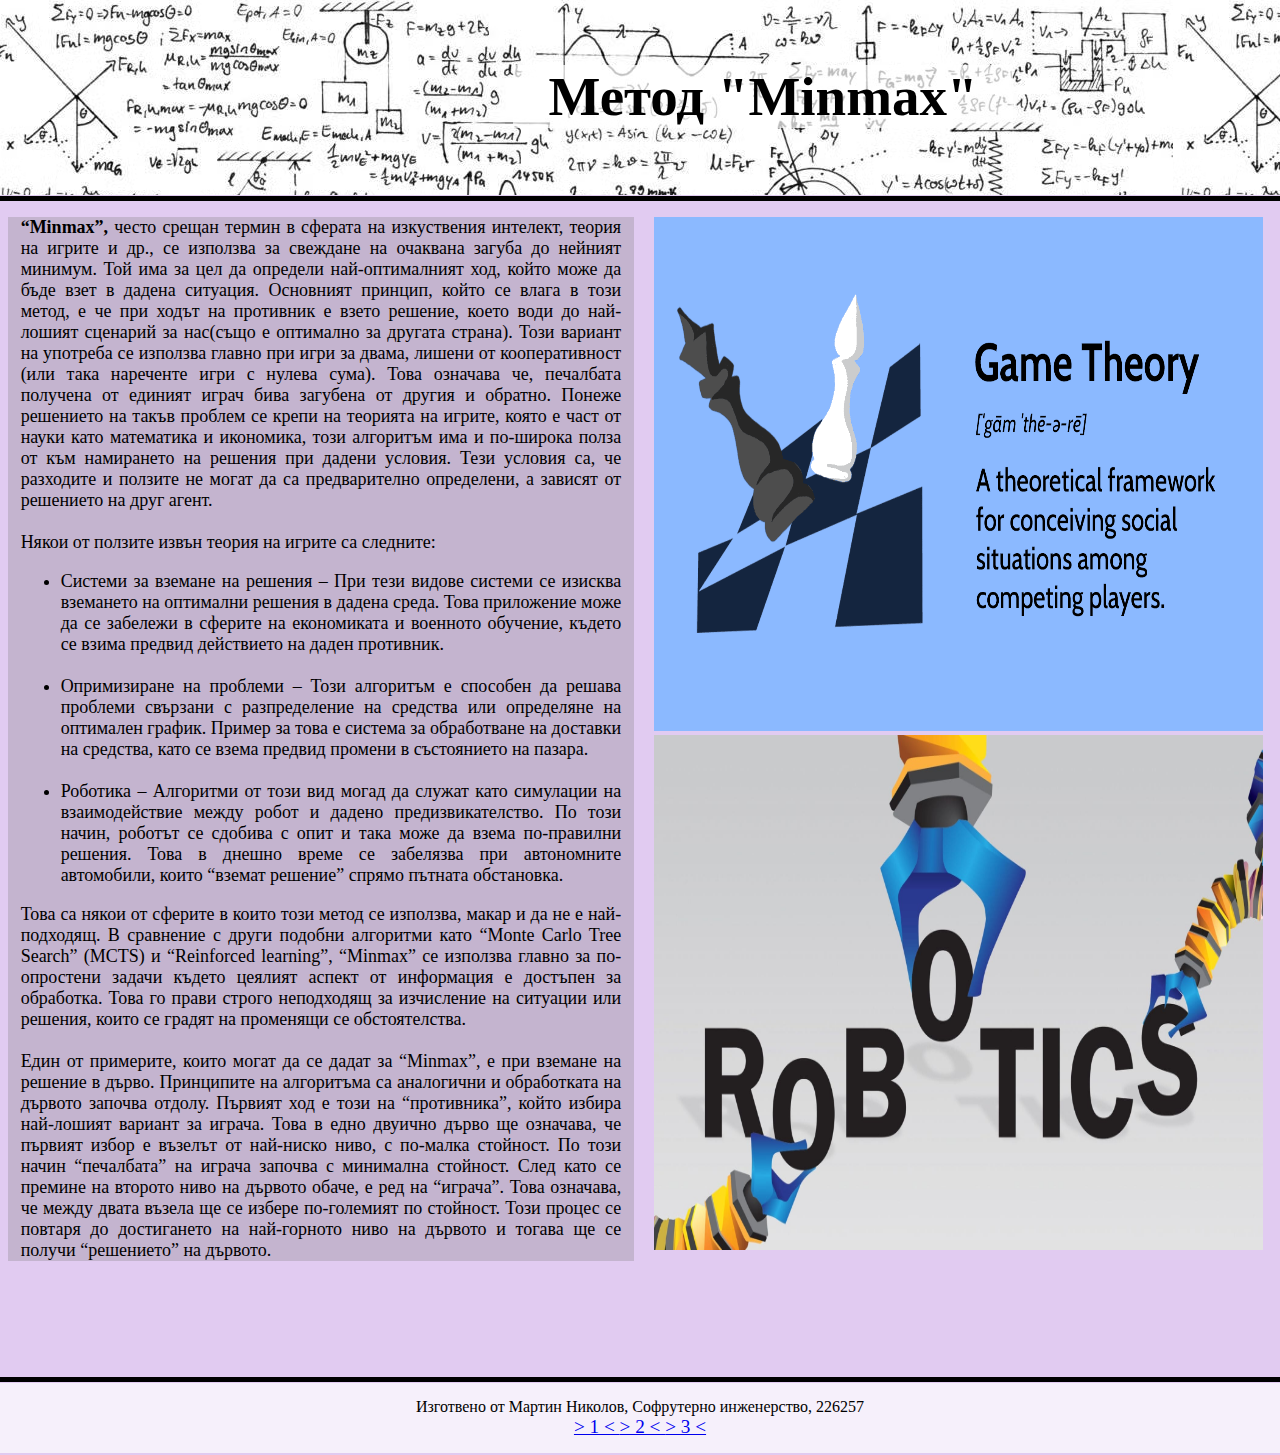
<file: sites/index.html>
<!DOCTYPE html>
<link rel="stylesheet" href="https://cdnjs.cloudflare.com/ajax/libs/animate.css/4.1.1/animate.min.css"/>
<html lang="en">
<head>
    <meta charset="UTF-8">
    <meta name="viewport" content="width=device-width, initial-scale=1.0">
    <title>Minmax</title>
    <link rel="stylesheet" href="css/style.css">
</head>
<body>
    <header> <h1> Метод "Minmax" </h1> </header>
    <p></p>
    <div class = "container"> <div class = "text"> <b> “Minmax”, </b> често срещан термин в сферата на изкуствения интелект, теория на игрите и др., 
    се използва за свеждане на очаквана загуба до нейният минимум. Той има за цел да определи 
    най-оптималният ход, който може да бъде взет в дадена ситуация. Основният принцип, който се 
    влага в този метод, е че при ходът на противник е взето решение, което води до най-лошият 
    сценарий за нас(също е оптимално за другата страна). Този вариант на употреба се използва 
    главно при игри за двама, лишени от кооперативност (или така нареченте игри с нулева сума). 
    Това означава че, печалбата получена от единият играч бива загубена от другия и обратно. Понеже 
    решението на такъв проблем се крепи на теорията на игрите, която е част от науки като математика 
    и икономика, този алгоритъм има и по-широка полза от към намирането на решения при дадени условия. 
    Тези условия са, че разходите и ползите не могат да са предварително определени, а зависят от 
    решението на друг агент. <br> <br> Някои от ползите извън теория на игрите са следните: <br> 
    <ul>
    <li>Системи за вземане на решения – При тези видове системи се изисква вземането на оптимални решения в дадена среда. 
        Това приложение може да се забележи в сферите на економиката и военното обучение, където се взима предвид действието на 
        даден противник.</li> <br>
    <li>Опримизиране на проблеми – Този алгоритъм е способен да решава проблеми свързани с разпределение на средства или определяне на оптимален график. 
        Пример за това е система за обработване на доставки на средства, като се взема предвид промени в състоянието на пазара.</li> <br>
    <li> Роботика – Алгоритми от този вид могад да служат като симулации на взаимодействие между робот и дадено предизвикателство. По 
        този начин, роботът се сдобива с опит и така може да взема по-правилни решения. Това в днешно време се забелязва при автономните 
        автомобили, които “вземат решение” спрямо пътната обстановка.</li>
    </ul>
    Това са някои от сферите в които този метод се използва, макар и да не е най-подходящ. В сравнение с други подобни алгоритми като “Monte Carlo Tree Search” 
    (MCTS) и “Reinforced learning”, “Minmax” се използва главно за по-опростени задачи където цеялият аспект от информация е достъпен за обработка. Това го прави 
    строго неподходящ за изчисление на ситуации или решения, които се градят на променящи се обстоятелства. <br> <br>
    Един от примерите, които могат да се дадат за “Minmax”, е при вземане на решение в дърво. Принципите на алгоритъма са аналогични и обработката на дървото започва отдолу. 
    Първият ход е този на “противника”, който избира най-лошият вариант за играча. Това в едно двуично дърво ще означава, че първият избор е възелът от най-ниско ниво, с по-малка стойност. 
    По този начин “печалбата” на играча започва с минимална стойност. След като се премине на второто ниво на дървото обаче, е ред на “играча”. Това означава, че между двата възела ще се избере  
    по-големият по стойност. Този процес се повтаря до достигането на най-горното ниво на дървото и тогава ще  се получи “решението” на дървото. 
 </div> <div class = "image_container"> <img src = "images/game_theory.png"> <img src = "images/robotics.jpg"> </div> </div> 
<p></p>
 <footer> Изготвено от Мартин Николов, Софрутерно инженерство, 226257 <br> <a href = "loading3.html" b style = "font-size: larger;"> > 1 <  <a href = "loading.html" b style = "font-size: larger;"> > 2 < <a href = "loading2.html" b style = "font-size: larger;"> > 3 < </footer>
</body>
</html>
</file>
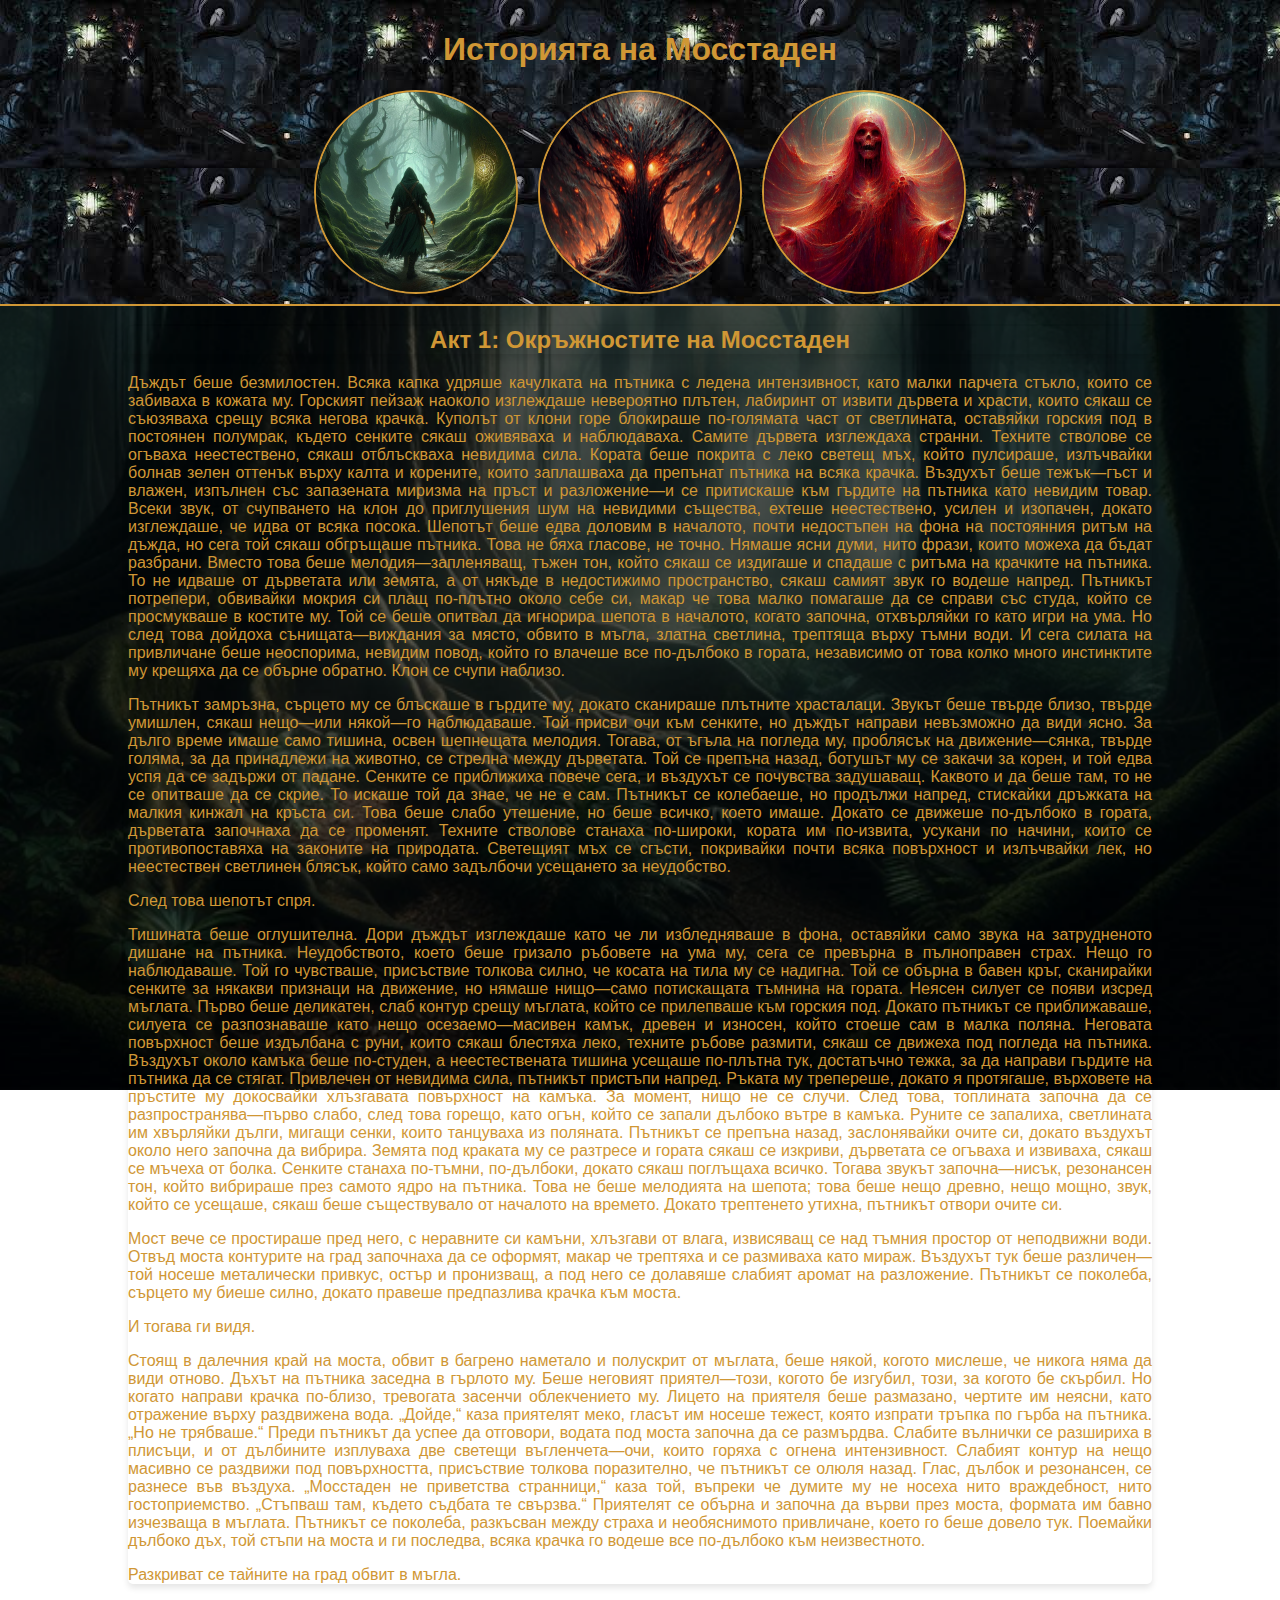
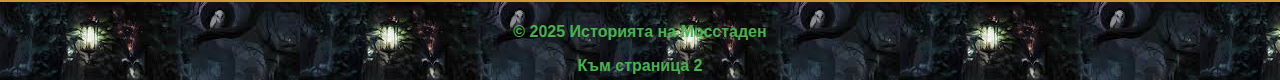
<file: page1.html>
<!DOCTYPE html>
<link rel="stylesheet" href="https://cdnjs.cloudflare.com/ajax/libs/animate.css/4.1.1/animate.min.css"/>
<html lang="en">
<head>
    <meta charset="UTF-8">
    <meta name="viewport" content="width=device-width, initial-scale=1.0">
    <title>Историята на Мосстаден</title>
    <style>
      @import url(style.css)
    </style>
</head>
<body>
    <header class="animate__animated animate__backInDown">
        <h1>Историята на Мосстаден</h1>
        <div class="image-slots">
            <img class = "glitch-text" src="Picture1.png" alt="Image Slot 1">
            <img class = "glitch-text" src="Picture4.png" alt="Image Slot 2">
            <img class = "glitch-text" src="Picture5.png" alt="Image Slot 3">
        </div>
    </header>
    <div class="divider"></div>
    <section>
        <h2 class = "glitch-text">Акт 1: Окръжностите на Мосстаден</h2>
        <p class = "glitch-text">Дъждът беше безмилостен. Всяка капка удряше качулката на пътника с ледена интензивност, като малки парчета стъкло, които се забиваха в кожата му. Горският пейзаж наоколо изглеждаше невероятно плътен, лабиринт от извити дървета и храсти, които сякаш се съюзяваха срещу всяка негова крачка. Куполът от клони горе блокираше по-голямата част от светлината, оставяйки горския под в постоянен полумрак, където сенките сякаш оживяваха и наблюдаваха.
            Самите дървета изглеждаха странни. Техните стволове се огъваха неестествено, сякаш отблъскваха невидима сила. Кората беше покрита с леко светещ мъх, който пулсираше, излъчвайки болнав зелен оттенък върху калта и корените, които заплашваха да препънат пътника на всяка крачка. Въздухът беше тежък—гъст и влажен, изпълнен със запазената миризма на пръст и разложение—и се притискаше към гърдите на пътника като невидим товар. Всеки звук, от счупването на клон до приглушения шум на невидими същества, ехтеше неестествено, усилен и изопачен, докато изглеждаше, че идва от всяка посока.
            Шепотът беше едва доловим в началото, почти недостъпен на фона на постоянния ритъм на дъжда, но сега той сякаш обгръщаше пътника. Това не бяха гласове, не точно. Нямаше ясни думи, нито фрази, които можеха да бъдат разбрани. Вместо това беше мелодия—запленяващ, тъжен тон, който сякаш се издигаше и спадаше с ритъма на крачките на пътника. То не идваше от дърветата или земята, а от някъде в недостижимо пространство, сякаш самият звук го водеше напред.
            Пътникът потрепери, обвивайки мокрия си плащ по-плътно около себе си, макар че това малко помагаше да се справи със студа, който се просмукваше в костите му. Той се беше опитвал да игнорира шепота в началото, когато започна, отхвърляйки го като игри на ума. Но след това дойдоха сънищата—виждания за място, обвито в мъгла, златна светлина, трептяща върху тъмни води. И сега силата на привличане беше неоспорима, невидим повод, който го влачеше все по-дълбоко в гората, независимо от това колко много инстинктите му крещяха да се обърне обратно.
            Клон се счупи наблизо. 
        <p class = "glitch-text">Пътникът замръзна, сърцето му се блъскаше в гърдите му, докато сканираше плътните храсталаци. Звукът беше твърде близо, твърде умишлен, сякаш нещо—или някой—го наблюдаваше. Той присви очи към сенките, но дъждът направи невъзможно да види ясно. За дълго време имаше само тишина, освен шепнещата мелодия. Тогава, от ъгъла на погледа му, проблясък на движение—сянка, твърде голяма, за да принадлежи на животно, се стрелна между дърветата.
            Той се препъна назад, ботушът му се закачи за корен, и той едва успя да се задържи от падане. Сенките се приближиха повече сега, и въздухът се почувства задушаващ. Каквото и да беше там, то не се опитваше да се скрие. То искаше той да знае, че не е сам.
            Пътникът се колебаеше, но продължи напред, стискайки дръжката на малкия кинжал на кръста си. Това беше слабо утешение, но беше всичко, което имаше. Докато се движеше по-дълбоко в гората, дърветата започнаха да се променят. Техните стволове станаха по-широки, кората им по-извита, усукани по начини, които се противопоставяха на законите на природата. Светещият мъх се сгъсти, покривайки почти всяка повърхност и излъчвайки лек, но неестествен светлинен блясък, който само задълбочи усещането за неудобство. </p>
        <p class = "glitch-text"> След това шепотът спря. </p>
        <p class = "glitch-text"> Тишината беше оглушителна. Дори дъждът изглеждаше като че ли избледняваше в фона, оставяйки само звука на затрудненото дишане на пътника. Неудобството, което беше гризало ръбовете на ума му, сега се превърна в пълноправен страх. Нещо го наблюдаваше. Той го чувстваше, присъствие толкова силно, че косата на тила му се надигна. Той се обърна в бавен кръг, сканирайки сенките за някакви признаци на движение, но нямаше нищо—само потискащата тъмнина на гората.
            Неясен силует се появи изсред мъглата.
            Първо беше деликатен, слаб контур срещу мъглата, който се прилепваше към горския под. Докато пътникът се приближаваше, силуета се разпознаваше като нещо осезаемо—масивен камък, древен и износен, който стоеше сам в малка поляна. Неговата повърхност беше издълбана с руни, които сякаш блестяха леко, техните ръбове размити, сякаш се движеха под погледа на пътника. Въздухът около камъка беше по-студен, а неестествената тишина усещаше по-плътна тук, достатъчно тежка, за да направи гърдите на пътника да се стягат.
            Привлечен от невидима сила, пътникът пристъпи напред. Ръката му трепереше, докато я протягаше, върховете на пръстите му докосвайки хлъзгавата повърхност на камъка. За момент, нищо не се случи. След това, топлината започна да се разпространява—първо слабо, след това горещо, като огън, който се запали дълбоко вътре в камъка. Руните се запалиха, светлината им хвърляйки дълги, мигащи сенки, които танцуваха из поляната. Пътникът се препъна назад, заслонявайки очите си, докато въздухът около него започна да вибрира.
            Земята под краката му се разтресе и гората сякаш се изкриви, дърветата се огъваха и извиваха, сякаш се мъчеха от болка. Сенките станаха по-тъмни, по-дълбоки, докато сякаш поглъщаха всичко. Тогава звукът започна—нисък, резонансен тон, който вибрираше през самото ядро на пътника. Това не беше мелодията на шепота; това беше нещо древно, нещо мощно, звук, който се усещаше, сякаш беше съществувало от началото на времето.
            Докато трептенето утихна, пътникът отвори очите си. </p>
        <p class = "glitch-text"> Мост вече се простираше пред него, с неравните си камъни, хлъзгави от влага, извисяващ се над тъмния простор от неподвижни води. Отвъд моста контурите на град започнаха да се оформят, макар че трептяха и се размиваха като мираж. Въздухът тук беше различен—той носеше металически привкус, остър и пронизващ, а под него се долавяше слабият аромат на разложение. Пътникът се поколеба, сърцето му биеше силно, докато правеше предпазлива крачка към моста. </p>
        <p class = "glitch-text"> И тогава ги видя. </p>
        <p class = "glitch-text"> Стоящ в далечния край на моста, обвит в багрено наметало и полускрит от мъглата, беше някой, когото мислеше, че никога няма да види отново. Дъхът на пътника заседна в гърлото му. Беше неговият приятел—този, когото бе изгубил, този, за когото бе скърбил. Но когато направи крачка по-близо, тревогата засенчи облекчението му. Лицето на приятеля беше размазано, чертите им неясни, като отражение върху раздвижена вода.
            „Дойде,“ каза приятелят меко, гласът им носеше тежест, която изпрати тръпка по гърба на пътника. „Но не трябваше.“
            Преди пътникът да успее да отговори, водата под моста започна да се размърдва. Слабите вълнички се разшириха в плисъци, и от дълбините изплуваха две светещи въгленчета—очи, които горяха с огнена интензивност. Слабият контур на нещо масивно се раздвижи под повърхността, присъствие толкова поразително, че пътникът се олюля назад. Глас, дълбок и резонансен, се разнесе във въздуха.
            „Мосстаден не приветства странници,“ каза той, въпреки че думите му не носеха нито враждебност, нито гостоприемство. „Стъпваш там, където съдбата те свързва.“
            Приятелят се обърна и започна да върви през моста, формата им бавно изчезваща в мъглата. Пътникът се поколеба, разкъсван между страха и необяснимото привличане, което го беше довело тук. Поемайки дълбоко дъх, той стъпи на моста и ги последва, всяка крачка го водеше все по-дълбоко към неизвестното.
            </p>
        <p class = "glitch-text">Разкриват се тайните на град обвит в мъгла.</p>
    </section>

</body>
<div class="divider"></div>
<footer class = "animate__animated animate__backInUp">
    <div class="footer-content">
        <p>&copy; 2025 Историята на Мосстаден</p>
        <a href="page2.html">Към страница 2</a>
    </div>
</footer>
</html>
</file>
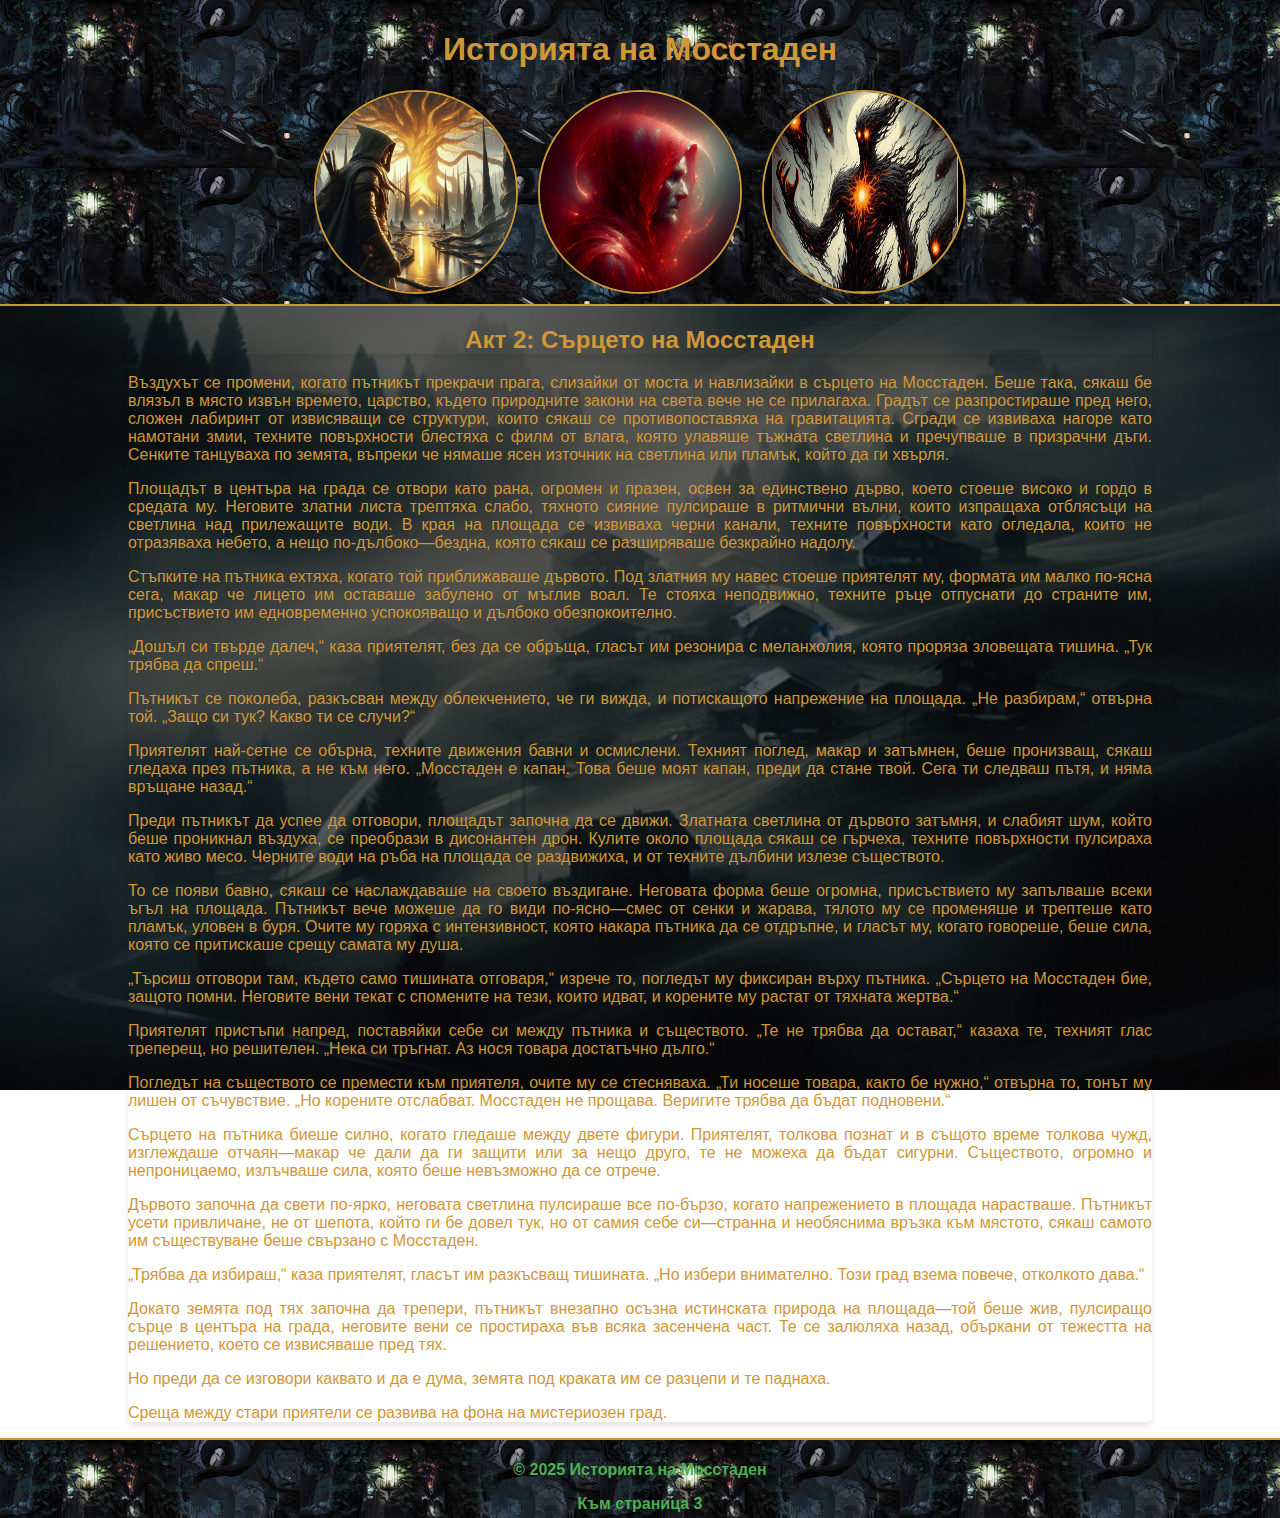
<file: page2.html>
<!DOCTYPE html>
<html lang="en">
    <link rel="stylesheet" href="https://cdnjs.cloudflare.com/ajax/libs/animate.css/4.1.1/animate.min.css"/>
<head>
    <meta charset="UTF-8">
    <meta name="viewport" content="width=device-width, initial-scale=1.0">
    <title>Историята на Мосстаден</title>
    <style>
      @import url(style1.css)
    </style>
</head>
<body>
    <header class = "animate__animated animate__backInRight">
        <h1>Историята на Мосстаден</h1>
        <div class="image-slots">
            <img src="Picture2.png" alt="Image Slot 1">
            <img src="Picture6.png" alt="Image Slot 2">
            <img src="Picture8.png" alt="Image Slot 3">
        </div>

    </header>
    <div class="divider"></div>
    <section>
        <h2>Акт 2: Сърцето на Мосстаден</h2>
        <p>Въздухът се промени, когато пътникът прекрачи прага, слизайки от моста и навлизайки в сърцето на Мосстаден. Беше така, сякаш бе влязъл в място извън времето, царство, където природните закони на света вече не се прилагаха. Градът се разпростираше пред него, сложен лабиринт от извисяващи се структури, които сякаш се противопоставяха на гравитацията. Сгради се извиваха нагоре като намотани змии, техните повърхности блестяха с филм от влага, която улавяше тъжната светлина и пречупваше в призрачни дъги. Сенките танцуваха по земята, въпреки че нямаше ясен източник на светлина или пламък, който да ги хвърля. </p>
Площадът в центъра на града се отвори като рана, огромен и празен, освен за единствено дърво, което стоеше високо и гордо в средата му. Неговите златни листа трептяха слабо, тяхното сияние пулсираше в ритмични вълни, които изпращаха отблясъци на светлина над прилежащите води. В края на площада се извиваха черни канали, техните повърхности като огледала, които не отразяваха небето, а нещо по-дълбоко—бездна, която сякаш се разширяваше безкрайно надолу.
<p>Стъпките на пътника ехтяха, когато той приближаваше дървото. Под златния му навес стоеше приятелят му, формата им малко по-ясна сега, макар че лицето им оставаше забулено от мъглив воал. Те стояха неподвижно, техните ръце отпуснати до страните им, присъствието им едновременно успокояващо и дълбоко обезпокоително.</p>
<p>„Дошъл си твърде далеч,“ каза приятелят, без да се обръща, гласът им резонира с меланхолия, която проряза зловещата тишина. „Тук трябва да спреш.“</p>
<p>Пътникът се поколеба, разкъсван между облекчението, че ги вижда, и потискащото напрежение на площада. „Не разбирам,“ отвърна той. „Защо си тук? Какво ти се случи?“</p>
<p>Приятелят най-сетне се обърна, техните движения бавни и осмислени. Техният поглед, макар и затъмнен, беше пронизващ, сякаш гледаха през пътника, а не към него. „Мосстаден е капан. Това беше моят капан, преди да стане твой. Сега ти следваш пътя, и няма връщане назад.“</p>
<p>Преди пътникът да успее да отговори, площадът започна да се движи. Златната светлина от дървото затъмня, и слабият шум, който беше проникнал въздуха, се преобрази в дисонантен дрон. Кулите около площада сякаш се гърчеха, техните повърхности пулсираха като живо месо. Черните води на ръба на площада се раздвижиха, и от техните дълбини излезе съществото.</p>
<p>То се появи бавно, сякаш се наслаждаваше на своето въздигане. Неговата форма беше огромна, присъствието му запълваше всеки ъгъл на площада. Пътникът вече можеше да го види по-ясно—смес от сенки и жарава, тялото му се променяше и трептеше като пламък, уловен в буря. Очите му горяха с интензивност, която накара пътника да се отдръпне, и гласът му, когато говореше, беше сила, която се притискаше срещу самата му душа.</p>
<p>„Търсиш отговори там, където само тишината отговаря,“ изрече то, погледът му фиксиран върху пътника. „Сърцето на Мосстаден бие, защото помни. Неговите вени текат с спомените на тези, които идват, и корените му растат от тяхната жертва.“</p>
<p>Приятелят пристъпи напред, поставяйки себе си между пътника и съществото. „Те не трябва да остават,“ казаха те, техният глас треперещ, но решителен. „Нека си тръгнат. Аз нося товара достатъчно дълго.“</p>
<p>Погледът на съществото се премести към приятеля, очите му се стесняваха. „Ти носеше товара, както бе нужно,“ отвърна то, тонът му лишен от съчувствие. „Но корените отслабват. Мосстаден не прощава. Веригите трябва да бъдат подновени.“</p>
<p>Сърцето на пътника биеше силно, когато гледаше между двете фигури. Приятелят, толкова познат и в същото време толкова чужд, изглеждаше отчаян—макар че дали да ги защити или за нещо друго, те не можеха да бъдат сигурни. Съществото, огромно и непроницаемо, излъчваше сила, която беше невъзможно да се отрече.</p>
<p>Дървото започна да свети по-ярко, неговата светлина пулсираше все по-бързо, когато напрежението в площада нарастваше. Пътникът усети привличане, не от шепота, който ги бе довел тук, но от самия себе си—странна и необяснима връзка към мястото, сякаш самото им съществуване беше свързано с Мосстаден.</p>
<p>„Трябва да избираш,“ каза приятелят, гласът им разкъсващ тишината. „Но избери внимателно. Този град взема повече, отколкото дава.“</p>
<p>Докато земята под тях започна да трепери, пътникът внезапно осъзна истинската природа на площада—той беше жив, пулсиращо сърце в центъра на града, неговите вени се простираха във всяка засенчена част. Те се залюляха назад, объркани от тежестта на решението, което се извисяваше пред тях.</p>
<p>Но преди да се изговори каквато и да е дума, земята под краката им се разцепи и те паднаха.

        <p>Среща между стари приятели се развива на фона на мистериозен град.</p>
    </section>

</body>
<div class="divider"></div>
<footer class = "animate__animated animate__backInRight">
    <div class="footer-content">
        <p>&copy; 2025 Историята на Мосстаден</p>
        <a href ="page3.html">Към страница 3</a>
    </div>
</footer>
</html>
</file>
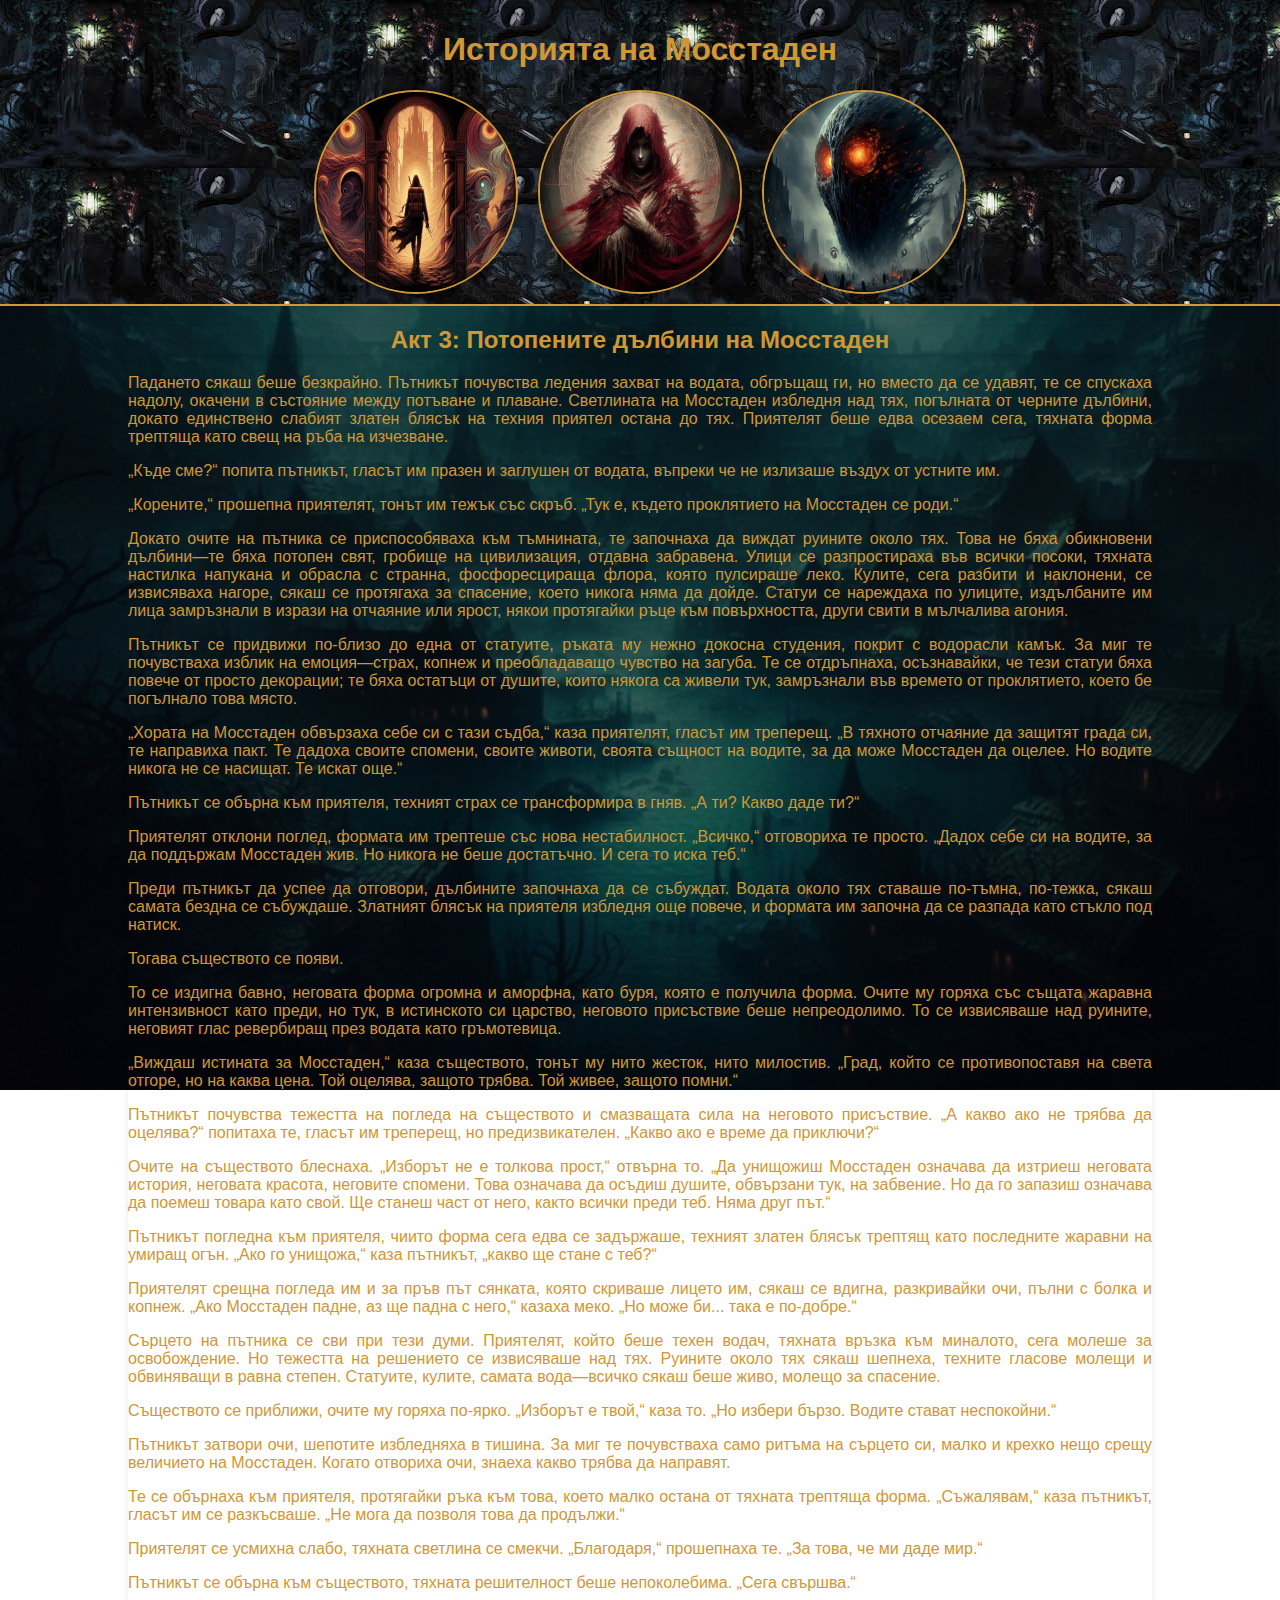
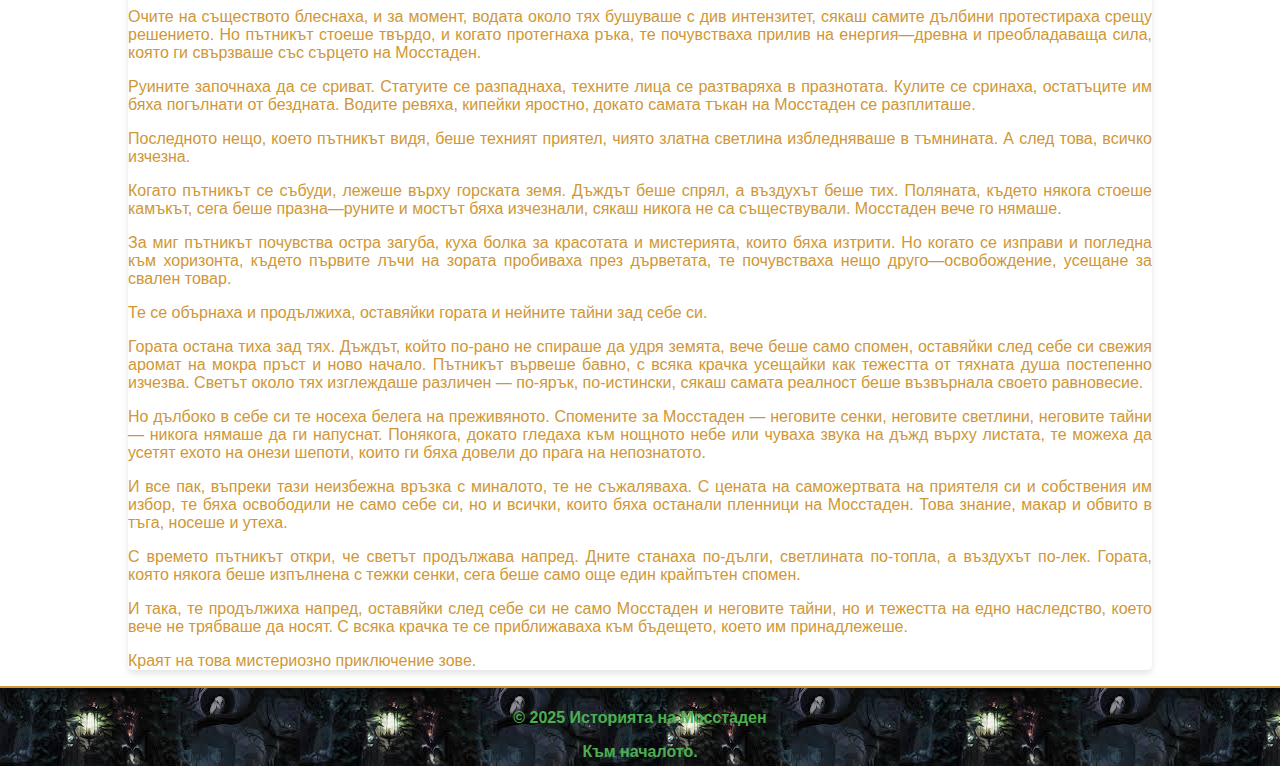
<file: page3.html>
<!DOCTYPE html>
<html lang="en">
<link rel="stylesheet" href="https://cdnjs.cloudflare.com/ajax/libs/animate.css/4.1.1/animate.min.css"/>
<head>
    <meta charset="UTF-8">
    <meta name="viewport" content="width=device-width, initial-scale=1.0">
    <title>Историята на Мосстаден</title>
    <style>
      @import url(style2.css)
    </style>
</head>
<body>
    <header class = "animate__animated animate__backInLeft">
        <h1>Историята на Мосстаден</h1>
        <div class="image-slots">
            <img src="Picture3.png" alt="Image Slot 1">
            <img src="Picture7.png" alt="Image Slot 2">
            <img src="Picture9.png" alt="Image Slot 3">
        </div>

    </header>
    <div class="divider"></div>
    <section>
        <h2>Акт 3: Потопените дълбини на Мосстаден</h2>
<p>Падането сякаш беше безкрайно. Пътникът почувства ледения захват на водата, обгръщащ ги, но вместо да се удавят, те се спускаха надолу, окачени в състояние между потъване и плаване. Светлината на Мосстаден избледня над тях, погълната от черните дълбини, докато единствено слабият златен блясък на техния приятел остана до тях. Приятелят беше едва осезаем сега, тяхната форма трептяща като свещ на ръба на изчезване.</p>
<p>„Къде сме?“ попита пътникът, гласът им празен и заглушен от водата, въпреки че не излизаше въздух от устните им.</p>
<p>„Корените,“ прошепна приятелят, тонът им тежък със скръб. „Тук е, където проклятието на Мосстаден се роди.“</p>
<p>Докато очите на пътника се приспособяваха към тъмнината, те започнаха да виждат руините около тях. Това не бяха обикновени дълбини—те бяха потопен свят, гробище на цивилизация, отдавна забравена. Улици се разпростираха във всички посоки, тяхната настилка напукана и обрасла с странна, фосфоресцираща флора, която пулсираше леко. Кулите, сега разбити и наклонени, се извисяваха нагоре, сякаш се протягаха за спасение, което никога няма да дойде. Статуи се нареждаха по улиците, издълбаните им лица замръзнали в изрази на отчаяние или ярост, някои протягайки ръце към повърхността, други свити в мълчалива агония.</p>
<p>Пътникът се придвижи по-близо до една от статуите, ръката му нежно докосна студения, покрит с водорасли камък. За миг те почувстваха изблик на емоция—страх, копнеж и преобладаващо чувство на загуба. Те се отдръпнаха, осъзнавайки, че тези статуи бяха повече от просто декорации; те бяха остатъци от душите, които някога са живели тук, замръзнали във времето от проклятието, което бе погълнало това място.</p>
<p>„Хората на Мосстаден обвързаха себе си с тази съдба,“ каза приятелят, гласът им треперещ. „В тяхното отчаяние да защитят града си, те направиха пакт. Те дадоха своите спомени, своите животи, своята същност на водите, за да може Мосстаден да оцелее. Но водите никога не се насищат. Те искат още.“</p>
<p>Пътникът се обърна към приятеля, техният страх се трансформира в гняв. „А ти? Какво даде ти?“</p>
<p>Приятелят отклони поглед, формата им трептеше със нова нестабилност. „Всичко,“ отговориха те просто. „Дадох себе си на водите, за да поддържам Мосстаден жив. Но никога не беше достатъчно. И сега то иска теб.“</p>
<p>Преди пътникът да успее да отговори, дълбините започнаха да се събуждат. Водата около тях ставаше по-тъмна, по-тежка, сякаш самата бездна се събуждаше. Златният блясък на приятеля избледня още повече, и формата им започна да се разпада като стъкло под натиск.</p>
<p>Тогава съществото се появи.</p>
<p>То се издигна бавно, неговата форма огромна и аморфна, като буря, която е получила форма. Очите му горяха със същата жаравна интензивност като преди, но тук, в истинското си царство, неговото присъствие беше непреодолимо. То се извисяваше над руините, неговият глас ревербиращ през водата като гръмотевица.</p>
<p>„Виждаш истината за Мосстаден,“ каза съществото, тонът му нито жесток, нито милостив. „Град, който се противопоставя на света отгоре, но на каква цена. Той оцелява, защото трябва. Той живее, защото помни.“</p>
<p>Пътникът почувства тежестта на погледа на съществото и смазващата сила на неговото присъствие. „А какво ако не трябва да оцелява?“ попитаха те, гласът им треперещ, но предизвикателен. „Какво ако е време да приключи?“</p>
<p>Очите на съществото блеснаха. „Изборът не е толкова прост,“ отвърна то. „Да унищожиш Мосстаден означава да изтриеш неговата история, неговата красота, неговите спомени. Това означава да осъдиш душите, обвързани тук, на забвение. Но да го запазиш означава да поемеш товара като свой. Ще станеш част от него, както всички преди теб. Няма друг път.“</p>
<p>Пътникът погледна към приятеля, чиито форма сега едва се задържаше, техният златен блясък трептящ като последните жаравни на умиращ огън. „Ако го унищожа,“ каза пътникът, „какво ще стане с теб?“</p>
<p>Приятелят срещна погледа им и за пръв път сянката, която скриваше лицето им, сякаш се вдигна, разкривайки очи, пълни с болка и копнеж. „Ако Мосстаден падне, аз ще падна с него,“ казаха меко. „Но може би... така е по-добре.“</p>
<p>Сърцето на пътника се сви при тези думи. Приятелят, който беше техен водач, тяхната връзка към миналото, сега молеше за освобождение. Но тежестта на решението се извисяваше над тях. Руините около тях сякаш шепнеха, техните гласове молещи и обвиняващи в равна степен. Статуите, кулите, самата вода—всичко сякаш беше живо, молещо за спасение.</p>
<p>Съществото се приближи, очите му горяха по-ярко. „Изборът е твой,“ каза то. „Но избери бързо. Водите стават неспокойни.“</p>
<p>Пътникът затвори очи, шепотите избледняха в тишина. За миг те почувстваха само ритъма на сърцето си, малко и крехко нещо срещу величието на Мосстаден. Когато отвориха очи, знаеха какво трябва да направят.</p>
<p>Те се обърнаха към приятеля, протягайки ръка към това, което малко остана от тяхната трептяща форма. „Съжалявам,“ каза пътникът, гласът им се разкъсваше. „Не мога да позволя това да продължи.“</p>
<p>Приятелят се усмихна слабо, тяхната светлина се смекчи. „Благодаря,“ прошепнаха те. „За това, че ми даде мир.“</p>
<p>Пътникът се обърна към съществото, тяхната решителност беше непоколебима. „Сега свършва.“</p>
<p>Очите на съществото блеснаха, и за момент, водата около тях бушуваше с див интензитет, сякаш самите дълбини протестираха срещу решението. Но пътникът стоеше твърдо, и когато протегнаха ръка, те почувстваха прилив на енергия—древна и преобладаваща сила, която ги свързваше със сърцето на Мосстаден.</p>
<p>Руините започнаха да се сриват. Статуите се разпаднаха, техните лица се разтваряха в празнотата. Кулите се сринаха, остатъците им бяха погълнати от бездната. Водите ревяха, кипейки яростно, докато самата тъкан на Мосстаден се разплиташе.</p>
<p>Последното нещо, което пътникът видя, беше техният приятел, чиято златна светлина избледняваше в тъмнината. А след това, всичко изчезна.</p>
<p>Когато пътникът се събуди, лежеше върху горската земя. Дъждът беше спрял, а въздухът беше тих. Поляната, където някога стоеше камъкът, сега беше празна—руните и мостът бяха изчезнали, сякаш никога не са съществували. Мосстаден вече го нямаше.</p>
<p>За миг пътникът почувства остра загуба, куха болка за красотата и мистерията, които бяха изтрити. Но когато се изправи и погледна към хоризонта, където първите лъчи на зората пробиваха през дърветата, те почувстваха нещо друго—освобождение, усещане за свален товар.</p>
<p>Те се обърнаха и продължиха, оставяйки гората и нейните тайни зад себе си. </p>
<p>Гората остана тиха зад тях. Дъждът, който по-рано не спираше да удря земята, вече беше само спомен, оставяйки след себе си свежия аромат на мокра пръст и ново начало. Пътникът вървеше бавно, с всяка крачка усещайки как тежестта от тяхната душа постепенно изчезва. Светът около тях изглеждаше различен — по-ярък, по-истински, сякаш самата реалност беше възвърнала своето равновесие.</p>
<p>Но дълбоко в себе си те носеха белега на преживяното. Спомените за Мосстаден — неговите сенки, неговите светлини, неговите тайни — никога нямаше да ги напуснат. Понякога, докато гледаха към нощното небе или чуваха звука на дъжд върху листата, те можеха да усетят ехото на онези шепоти, които ги бяха довели до прага на непознатото.</p>
<p>И все пак, въпреки тази неизбежна връзка с миналото, те не съжаляваха. С цената на саможертвата на приятеля си и собствения им избор, те бяха освободили не само себе си, но и всички, които бяха останали пленници на Мосстаден. Това знание, макар и обвито в тъга, носеше и утеха.</p>
<p>С времето пътникът откри, че светът продължава напред. Дните станаха по-дълги, светлината по-топла, а въздухът по-лек. Гората, която някога беше изпълнена с тежки сенки, сега беше само още един крайпътен спомен.</p>
<p>И така, те продължиха напред, оставяйки след себе си не само Мосстаден и неговите тайни, но и тежестта на едно наследство, което вече не трябваше да носят. С всяка крачка те се приближаваха към бъдещето, което им принадлежеше.</p>
        <p>Краят на това мистериозно приключение зове.</p>
    </section>

</body>
<div class="divider"></div>
<footer class = "animate__animated animate__backInLeft">
    <div class="footer-content">
        <p>&copy; 2025 Историята на Мосстаден</p>
        <a href ="page1.html">Към началото.</a>
    </div>
</footer>
</html>
</file>
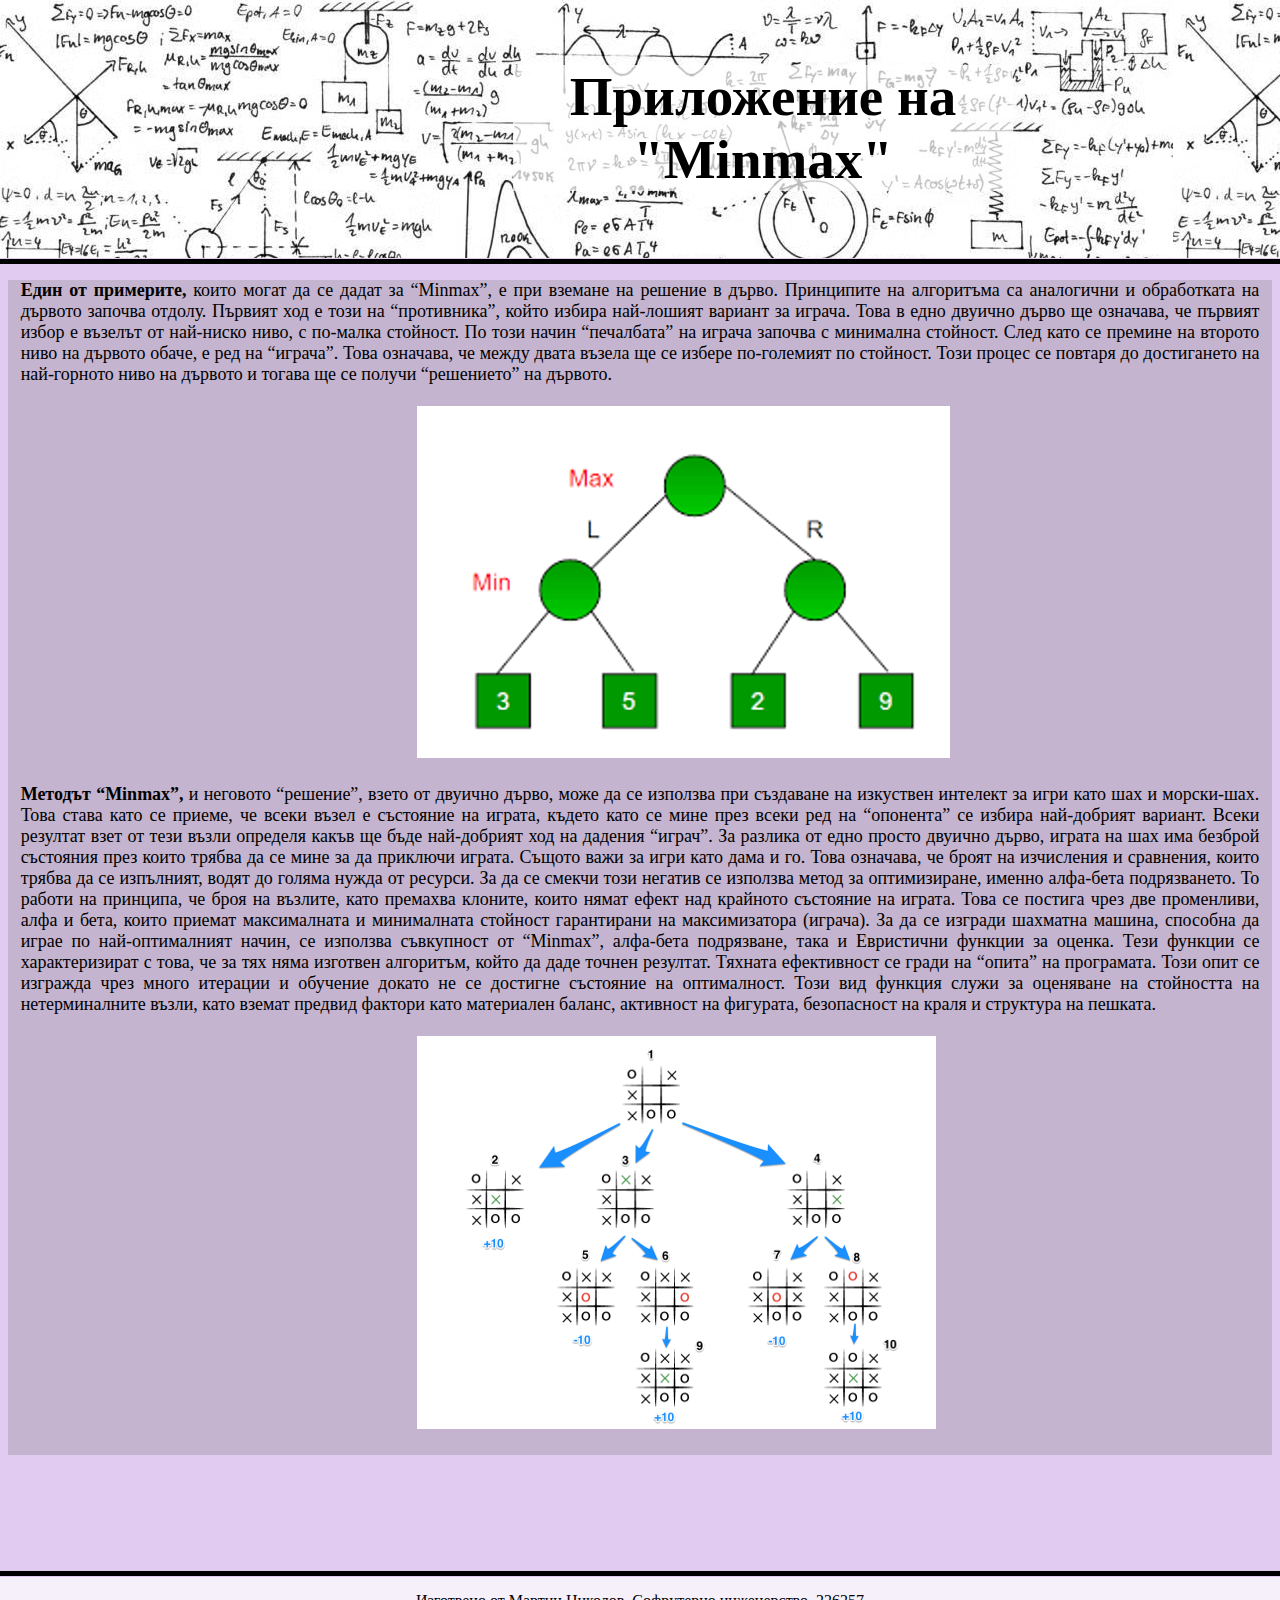
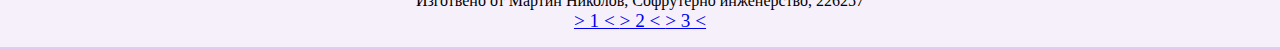
<file: sites/index1.html>
<!DOCTYPE html>
<link rel="stylesheet" href="https://cdnjs.cloudflare.com/ajax/libs/animate.css/4.1.1/animate.min.css"/>
<html lang="en">
<head>
    <meta charset="UTF-8">
    <meta name="viewport" content="width=device-width, initial-scale=1.0">
    <title>Minmax</title>
    <link rel="stylesheet" href="css/style.css">
</head>
<body>
    <header> <h1 id = "second"> Приложение на "Minmax" </h1> </header>
    <p></p>
    <div class = "container"> <div class = "text1"> <b>Един от примерите, </b> които могат да се дадат за “Minmax”, е при вземане на решение в дърво.
         Принципите на алгоритъма са аналогични и обработката на дървото започва отдолу. Първият ход е този на “противника”, който избира 
         най-лошият вариант за играча. Това в едно двуично дърво ще означава, че първият избор е възелът от най-ниско ниво, с по-малка стойност. 
         По този начин “печалбата” на играча започва с минимална стойност. След като се премине на второто ниво на дървото обаче, е ред на “играча”.
          Това означава, че между двата възела ще се избере  по-големият по стойност. Този процес се повтаря до достигането на най-горното ниво на
         дървото и тогава ще  се получи “решението” на дървото. <br> <br> <img src = "images/Picture1.png" style = "height: auto; width: auto; padding-left: 32%; animation: zoomInDown 2s ease-in;"> <br> <br>
         <b> Методът  “Minmax”, </b> и неговото “решение”, взето от двуично дърво, 
        може да се използва при създаване на изкуствен интелект за игри като шах и морски-шах. Това става като се приеме, че 
        всеки възел е състояние на играта, където  като се мине през всеки ред на “опонента” се избира най-добрият вариант. Всеки 
        резултат взет от тези възли определя какъв ще бъде най-добрият ход на дадения “играч”. За разлика от едно просто двуично дърво, 
        играта на шах има безброй състояния през които трябва да се мине за да приключи играта. Същото важи за игри като дама и го. Това 
        означава, че броят на изчисления и сравнения, които трябва да се изпълният, водят до голяма нужда от ресурси. За да се смекчи този 
        негатив се използва метод за оптимизиране, именно алфа-бета подрязването. То работи на принципа, че броя на възлите, като премахва 
        клоните, които нямат ефект над крайното състояние на играта. Това се постига чрез две променливи, алфа и бета, които приемат максималната
         и минималната стойност гарантирани на максимизатора (играча). За да се изгради шахматна машина, способна да играе по най-оптималният 
         начин, се използва съвкупност от “Minmax”, алфа-бета подрязване, така  и Евристични функции за оценка. Тези функции се характеризират с 
         това, че за тях няма изготвен алгоритъм, който да даде точнен резултат. Тяхната ефективност се гради на “опита” на програмата. Този опит
          се изгражда чрез много итерации и обучение докато не се достигне състояние на оптималност. Този вид функция служи за оценяване на 
          стойността на нетерминалните възли, като вземат предвид фактори като материален баланс, активност на фигурата, безопасност на краля и 
          структура на пешката. 
          <br> <br> <img src = "images/Picture2.png" style = "height: auto; width: auto; padding-left: 32%; animation: zoomInDown 2s ease-in"> <br> <br>
 </div> </div> 
<p></p>
<footer> Изготвено от Мартин Николов, Софрутерно инженерство, 226257 <br> <a href = "loading3.html" b style = "font-size: larger;"> > 1 <  <a href = "loading.html" b style = "font-size: larger;"> > 2 < <a href = "loading2.html" b style = "font-size: larger;"> > 3 < </footer>
</body>
</html>
</file>
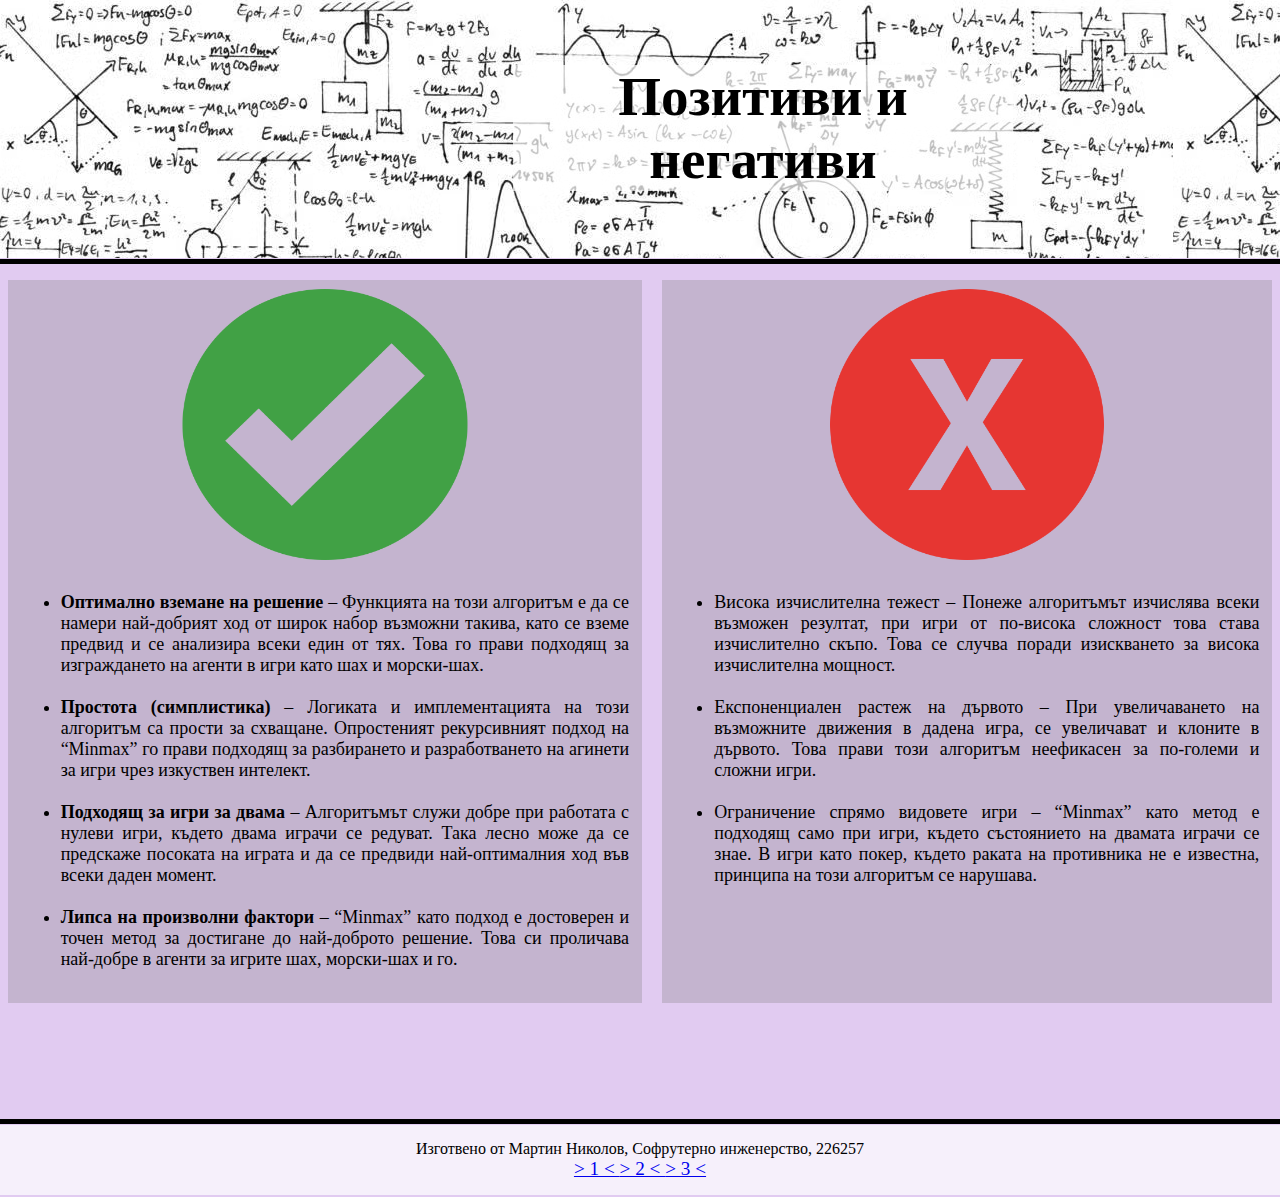
<file: sites/index2.html>
<!DOCTYPE html>
<link rel="stylesheet" href="https://cdnjs.cloudflare.com/ajax/libs/animate.css/4.1.1/animate.min.css"/>
<html lang="en">
<head>
    <meta charset="UTF-8">
    <meta name="viewport" content="width=device-width, initial-scale=1.0">
    <title>Minmax</title>
    <link rel="stylesheet" href="css/style.css">
</head>
<body>
    <header> <h1 id = "third"> Позитиви и негативи </h1> </header>
    <p></p>
    <div class = "container"> <div class = "text2"> <img src = "images/tick.png" style = "width: 50%; height:  40%; padding-left: 25%;"> 
    <ul>
    <li> <b>Оптимално вземане на решение </b> – Функцията на този алгоритъм е да се намери най-добрият ход от широк набор възможни такива, като се 
        вземе предвид и се анализира всеки един от тях. Това го прави подходящ за изграждането на агенти в игри като шах и морски-шах.</li> <br>
    <li> <b>Простота (симплистика) </b> – Логиката и имплементацията на този алгоритъм са прости за схващане. Опростеният рекурсивният подход на “Minmax” 
        го прави подходящ за разбирането и разработването на агинети за игри чрез изкуствен интелект.</li> <br>
    <li> <b> Подходящ за игри за двама </b> – Алгоритъмът служи добре при работата с нулеви игри, където двама играчи се редуват. Така лесно може да се 
        предскаже посоката на играта и да се предвиди най-оптималния ход във всеки даден момент.</li> <br>
    <li> <b> Липса на произволни фактори </b> – “Minmax” като подход е достоверен и точен метод за достигане до най-доброто решение. 
        Това си проличава най-добре в агенти за игрите шах, морски-шах и го.</li>
    </ul>
 </div> <div class = "text3">  
    <img src = "images/images.png" style = "width: 50%; height: 40%; padding-left: 25%;"> 
    <ul>
    <li>Висока изчислителна тежест – Понеже алгоритъмът изчислява всеки възможен резултат, при игри от по-висока сложност това става изчислително скъпо. 
        Това се случва поради изискването за висока изчислителна мощност.</li> <br>
    <li>Експоненциален растеж на дървото – При увеличаването на възможните движения в дадена игра, се увеличават и клоните в дървото.
         Това прави този алгоритъм неефикасен за по-големи и сложни игри.</li> <br>
    <li> Ограничение спрямо видовете игри – “Minmax” като метод е подходящ само при игри, където състоянието на двамата играчи се знае.
         В игри като покер, където раката на противника не е известна, принципа на този алгоритъм се нарушава.</li> 
    </ul> </div> </div> 
<p></p>
<footer> Изготвено от Мартин Николов, Софрутерно инженерство, 226257 <br> <a href = "loading3.html" b style = "font-size: larger;"> > 1 <  <a href = "loading.html" b style = "font-size: larger;"> > 2 < <a href = "loading2.html" b style = "font-size: larger;"> > 3 < </footer>
</body>
</html>
</file>
<file: sites/css/style.css>
p {
    border-top: 5px solid; 
    border-color: black;
    margin-left: -15px;
    margin-right: -15px;
}

body {background-color: rgba(183, 129, 222, 0.411);}

header {
    background-image:url(../images/pic1.avif); 
    padding: 30px;
    margin: auto 0;
    margin-top: -10px;
    margin-bottom: -15px;
    margin-left: -15px;
    margin-right: -15px;
}

footer {
    margin-top: -15px;
   background-color: rgba(255,255,255, 0.711);
    padding: 15px;
    text-align: center;
    margin-top: -15px;
    margin-bottom: -15px;
    margin-left: -15px;
    margin-right: -15px;
}

h1 {
    animation: bounce 2s;
    font-size: 55px;
    width: 500px; 
    background-color:rgba(255,255,255, 0.711); 
    text-align: center; 
    margin-left: 490px;
}

#second {

    animation: bounceInDown 2s;
    font-size: 55px;
    width: 500px; 
    background-color:rgba(255,255,255, 0.711); 
    text-align: center; 
    margin-left: 490px;
}

#third {

    animation: fadeInUp 2s;
    font-size: 55px;
    width: 500px; 
    background-color:rgba(255,255,255, 0.711); 
    text-align: center; 
    margin-left: 490px;
}

div.container { 
    display: flex;
    gap: 20px;
}

div.text {
    animation: bounceInLeft 2s ease-in; 
    background-color: rgba(128, 128, 128, 0.3);
    font-family: 'Times New Roman', Times, serif;
    font-size: large;
    text-align: justify;
    margin-bottom: 100px;
    padding-left: 1%;
    padding-right: 1%;

}

div.text1 { 
    background-color: rgba(128, 128, 128, 0.3);
    font-family: 'Times New Roman', Times, serif;
    font-size: large;
    text-align: justify;
    margin-bottom: 100px;
    padding-left: 1%;
    padding-right: 1%;

}

div.text2 { 
    animation: fadeInTopLeft 2s;
    background-color: rgba(128, 128, 128, 0.3);
    font-family: 'Times New Roman', Times, serif;
    font-size: large;
    text-align: justify;
    margin-bottom: 100px;
    padding-left: 1%;
    padding-right: 1%;

}

div.text3 { 
    animation: fadeInTopRight 2s;
    background-color: rgba(128, 128, 128, 0.3);
    font-family: 'Times New Roman', Times, serif;
    font-size: large;
    text-align: justify;
    margin-bottom: 100px;
    padding-left: 1%;
    padding-right: 1%;

}


img{
   width: 220%;
   height: 45%;
}

div.image_container{  

    animation: bounceInRight 2s ease-in; 
    display: block;  
    margin-right: 27%;
}

a:hover
{
    background-color: rgba(183, 129, 222, 0.411);
    color: white;

}

a:active{
    text-decoration: none;
    color: aquamarine;
}

.loader {
  border: 8px solid black; /* Light grey */
  border-top: 8px solid rgba(183, 129, 222, 0); /* Blue */
  border-radius: 50%;
  width: 60px;
  height: 60px;
  animation: spin 1s linear infinite;
}

  @keyframes spin {
    0% { transform: rotate(0deg); }
    100% { transform: rotate(360deg); }
  }
</file>
